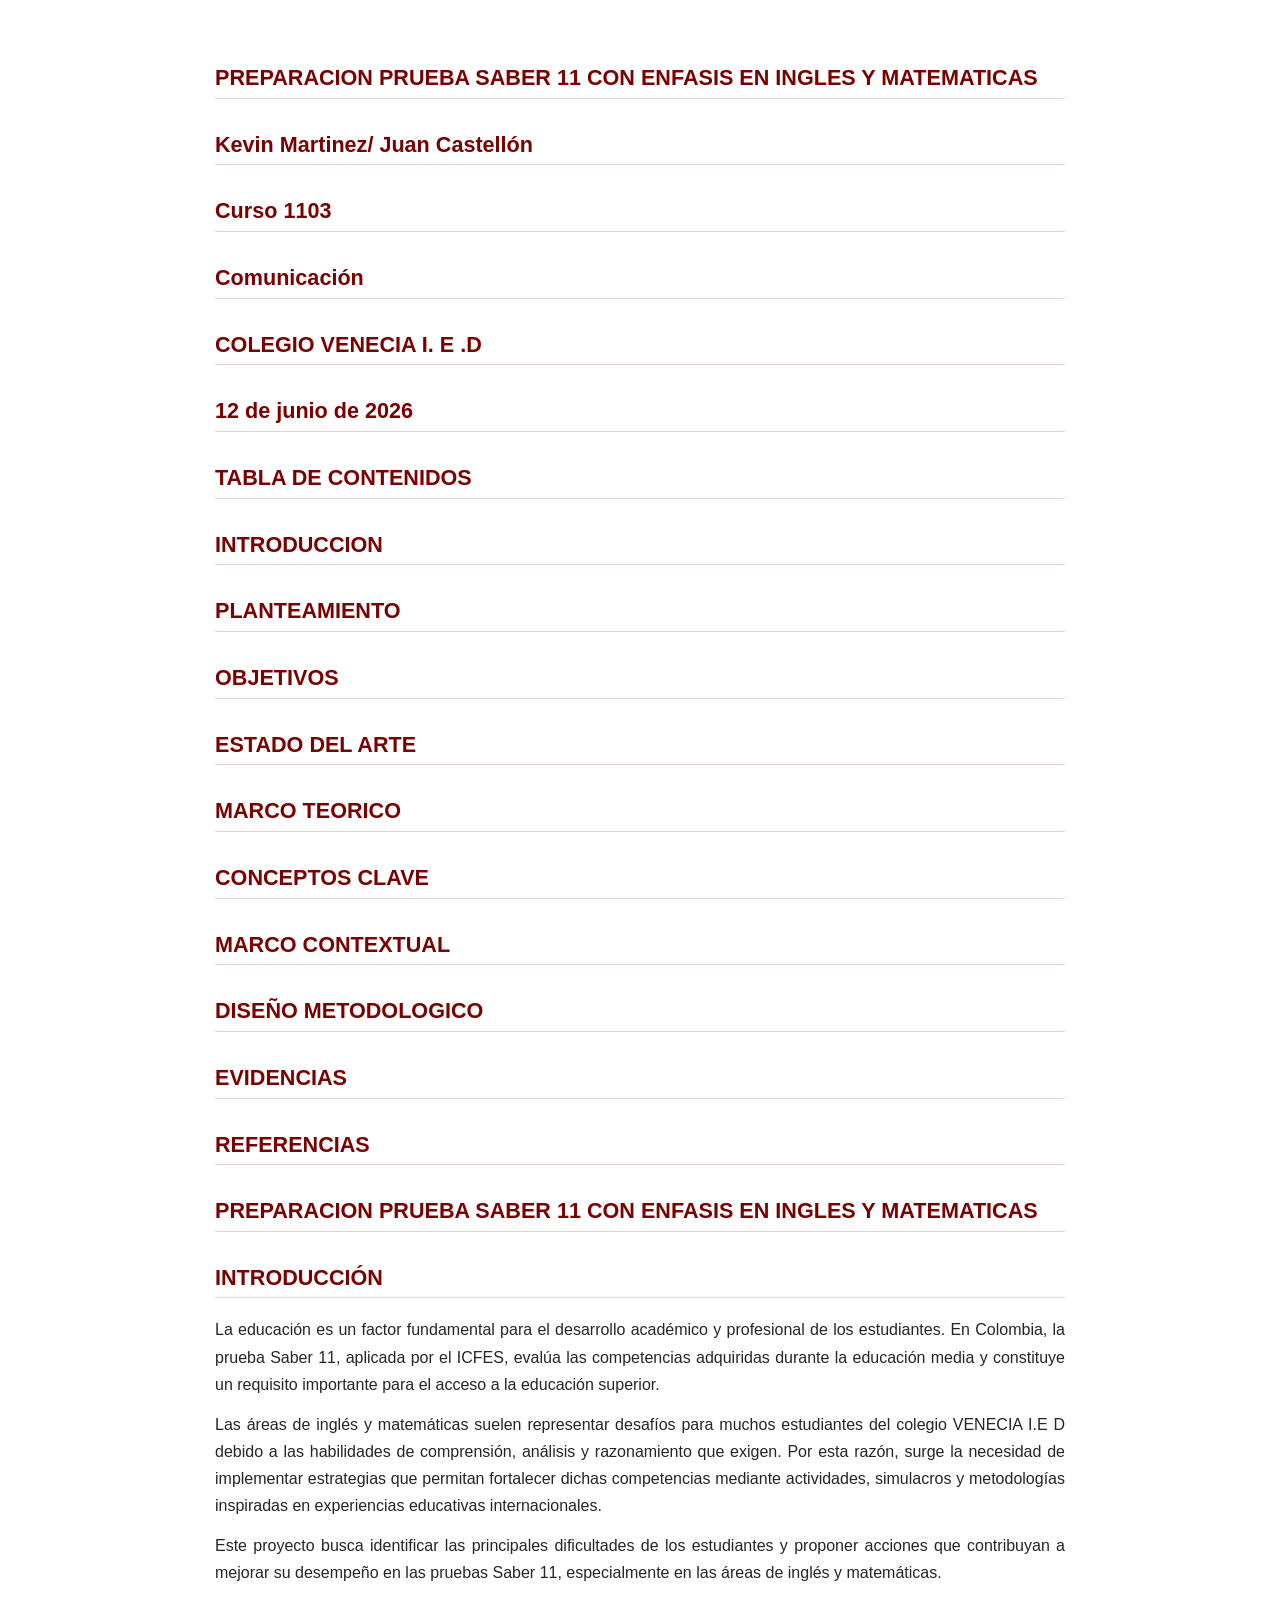
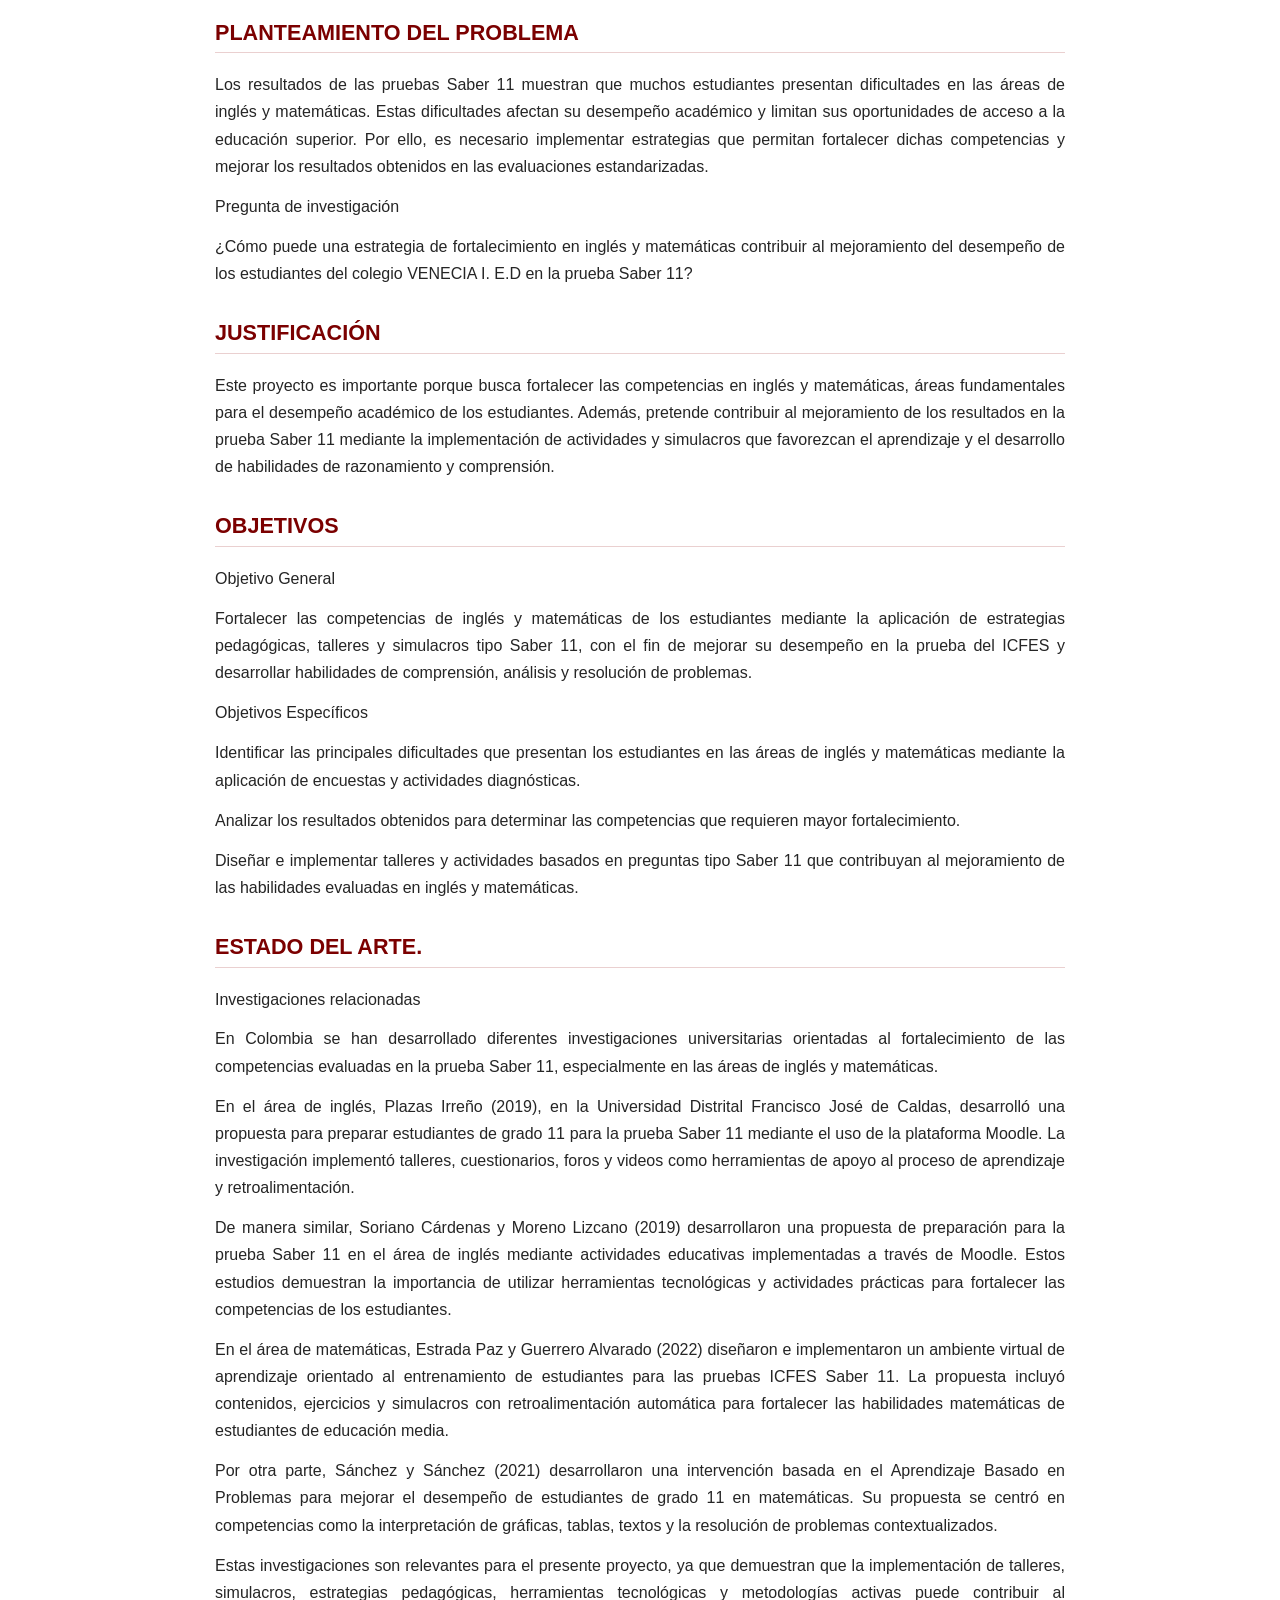
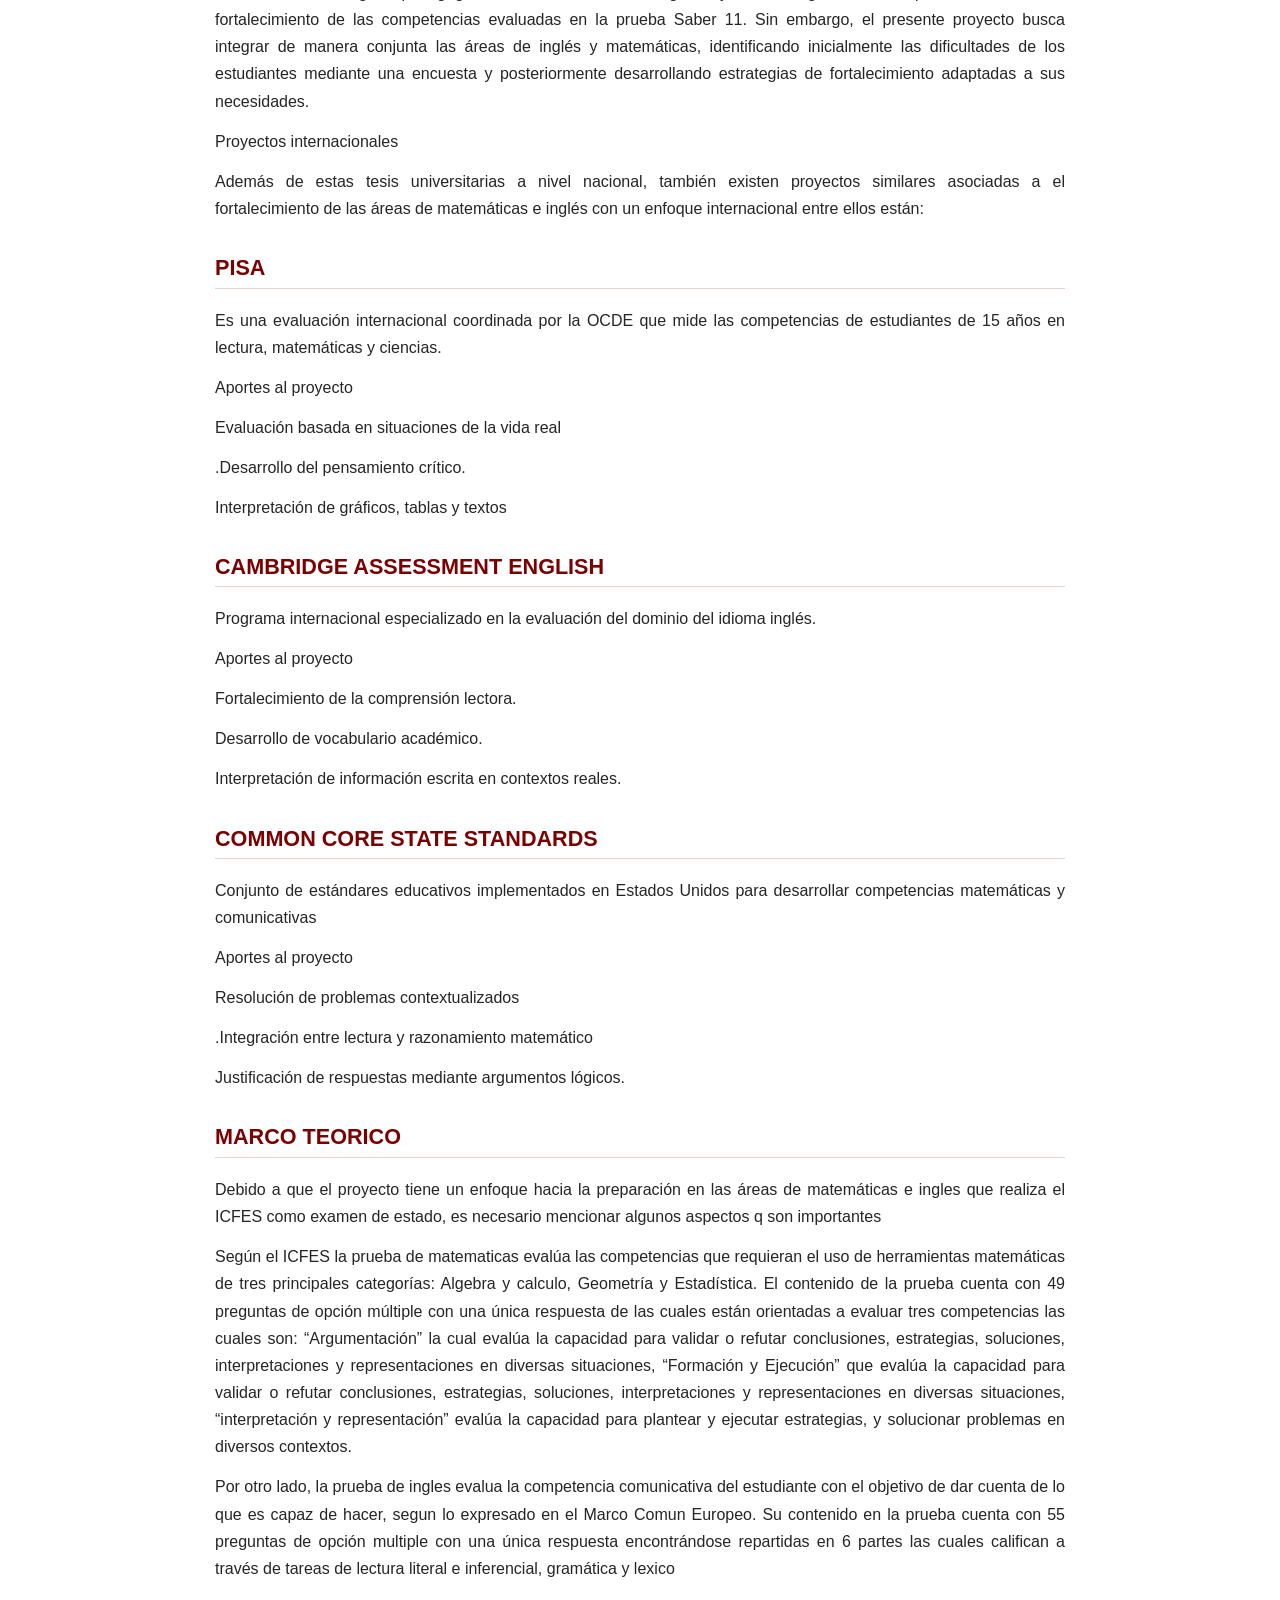
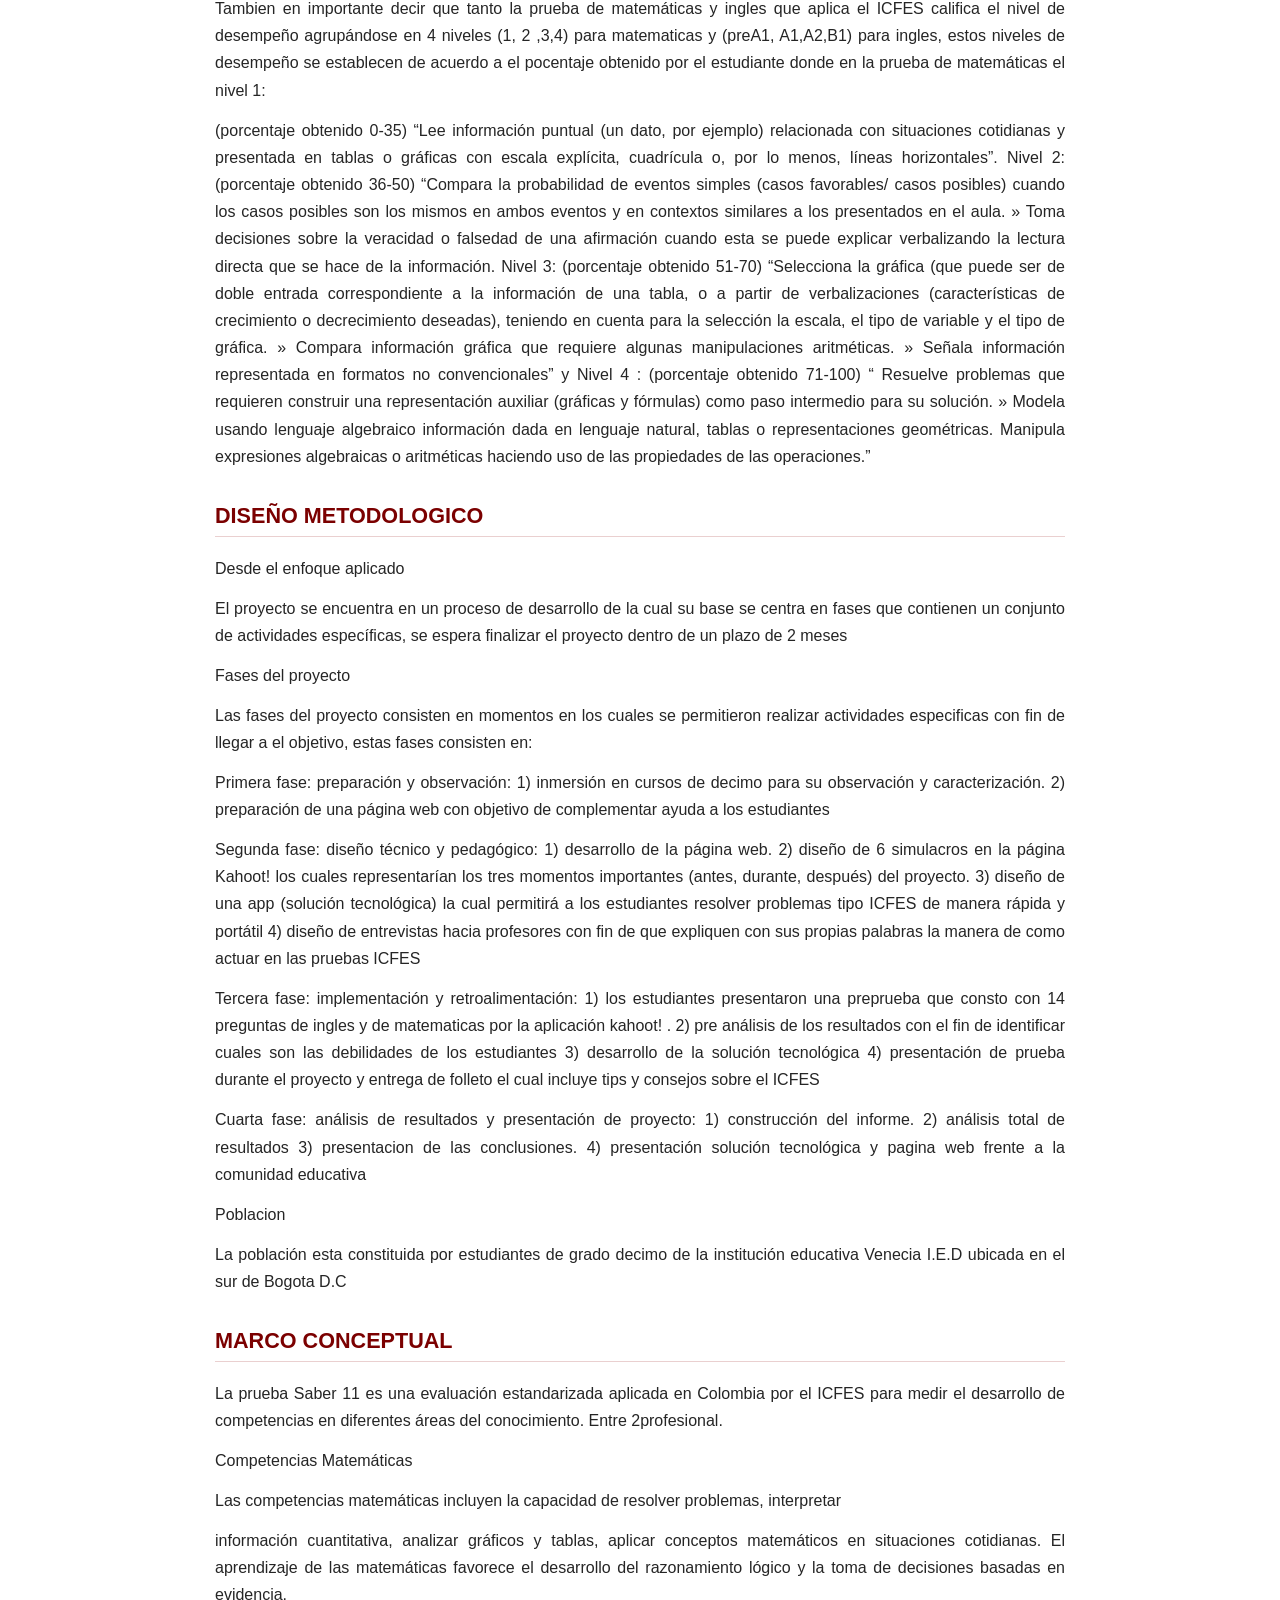
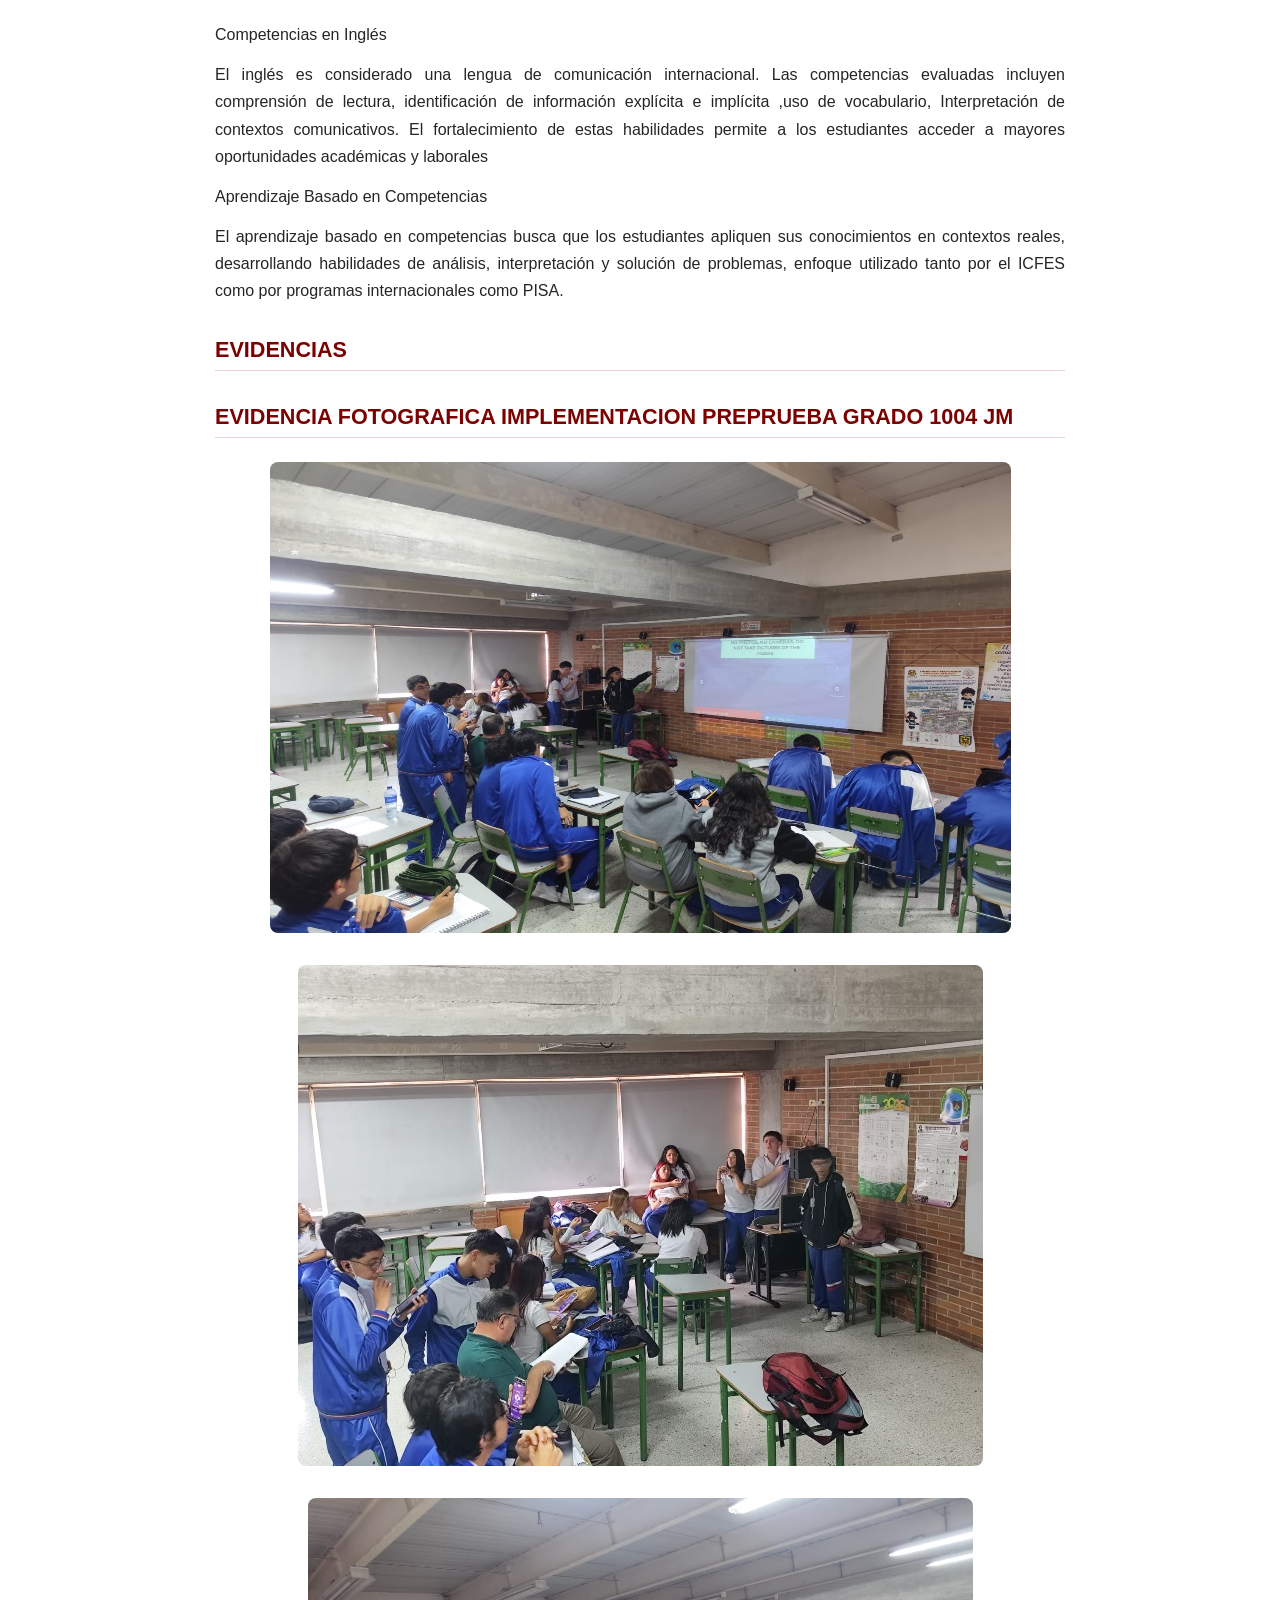
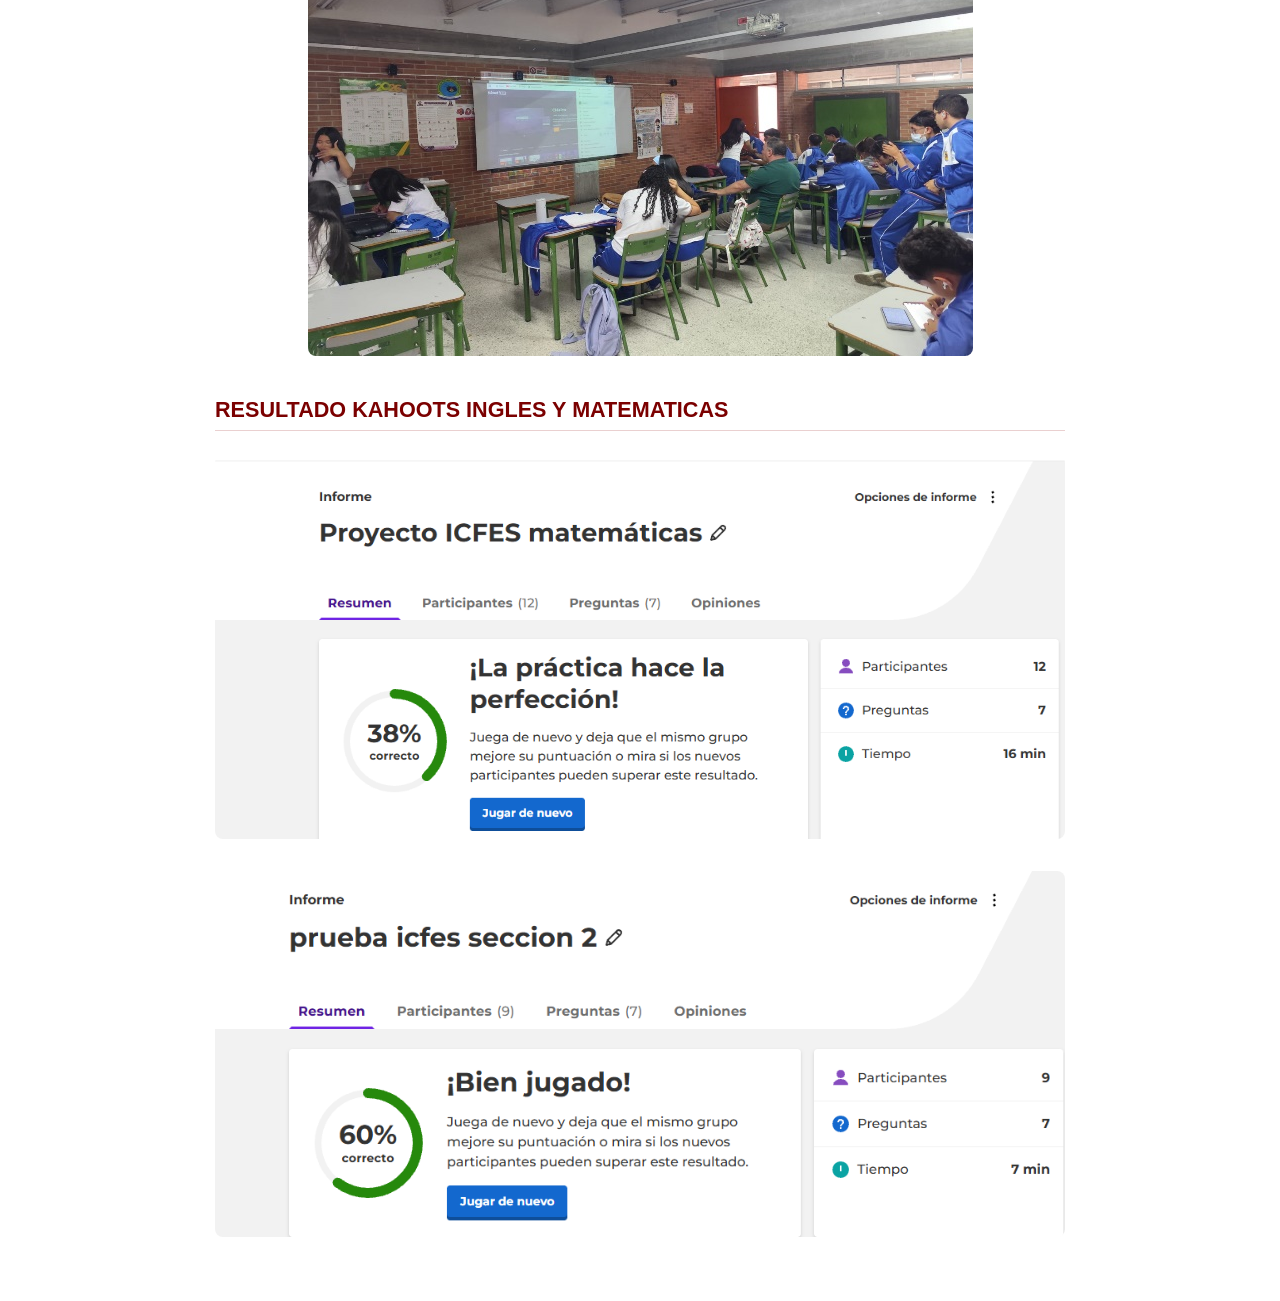
<file: ODIO MI VIDA/documento-proyecto.html>
<!doctype html><html lang="es"><head><meta charset="utf-8"><meta name="viewport" content="width=device-width,initial-scale=1"><title>Documento del proyecto</title><style>body{margin:0;padding:32px;color:#252525;font:16px/1.7 Arial,sans-serif;background:#fff}main{max-width:850px;margin:auto}h1,h2{color:#7b0000;line-height:1.3}h1{font-size:1.8rem}h2{font-size:1.35rem;margin-top:2rem;border-bottom:1px solid #ead0d0;padding-bottom:.35rem}p{margin:.8rem 0;text-align:justify}figure{margin:1.5rem auto;text-align:center}img{max-width:100%;height:auto;border-radius:8px} @media(max-width:600px){body{padding:18px}}</style></head><body><main>
<h2>PREPARACION PRUEBA SABER 11 CON ENFASIS EN INGLES Y MATEMATICAS</h2>
<h2>Kevin Martinez/ Juan Castell&#243;n</h2>
<h2>Curso 1103</h2>
<h2>Comunicaci&#243;n </h2>
<h2>COLEGIO VENECIA I. E .D</h2>
<h2>12 de junio de 2026</h2>
<h2>TABLA DE CONTENIDOS</h2>
<h2>INTRODUCCION</h2>
<h2>PLANTEAMIENTO</h2>
<h2>OBJETIVOS</h2>
<h2>ESTADO DEL ARTE</h2>
<h2>MARCO TEORICO</h2>
<h2>CONCEPTOS CLAVE</h2>
<h2>MARCO CONTEXTUAL</h2>
<h2>DISE&#209;O METODOLOGICO</h2>
<h2>EVIDENCIAS</h2>
<h2>REFERENCIAS</h2>
<h2>PREPARACION PRUEBA SABER 11 CON ENFASIS EN INGLES Y MATEMATICAS</h2>
<h2>INTRODUCCI&#211;N</h2>
<p>La educaci&#243;n es un factor fundamental para el desarrollo acad&#233;mico y profesional de los estudiantes. En Colombia, la prueba Saber 11, aplicada por el ICFES, eval&#250;a las competencias adquiridas durante la educaci&#243;n media y constituye un requisito importante para el acceso a la educaci&#243;n superior.</p>
<p>Las &#225;reas de ingl&#233;s y matem&#225;ticas suelen representar desaf&#237;os para muchos estudiantes del colegio VENECIA I.E D  debido a las habilidades de comprensi&#243;n, an&#225;lisis y razonamiento que exigen. Por esta raz&#243;n, surge la necesidad de implementar estrategias que permitan fortalecer dichas competencias mediante actividades, simulacros y metodolog&#237;as inspiradas en experiencias educativas internacionales.</p>
<p>Este proyecto busca identificar las principales dificultades de los estudiantes y proponer acciones que contribuyan a mejorar su desempe&#241;o en las pruebas Saber 11, especialmente en las &#225;reas de ingl&#233;s y matem&#225;ticas.</p>
<h2>PLANTEAMIENTO DEL PROBLEMA</h2>
<p>Los resultados de las pruebas Saber 11 muestran que muchos estudiantes presentan dificultades en las &#225;reas de ingl&#233;s y matem&#225;ticas. Estas dificultades afectan su desempe&#241;o acad&#233;mico y limitan sus oportunidades de acceso a la educaci&#243;n superior. Por ello, es necesario implementar estrategias que permitan fortalecer dichas competencias y mejorar los resultados obtenidos en las evaluaciones estandarizadas. </p>
<p>Pregunta de investigaci&#243;n  </p>
<p>&#191;C&#243;mo puede una estrategia de fortalecimiento en ingl&#233;s y matem&#225;ticas contribuir al mejoramiento del desempe&#241;o de los estudiantes del colegio VENECIA I. E.D  en la prueba Saber 11?</p>
<h2>JUSTIFICACI&#211;N</h2>
<p>Este proyecto es importante porque busca fortalecer las competencias en ingl&#233;s y matem&#225;ticas, &#225;reas fundamentales para el desempe&#241;o acad&#233;mico de los estudiantes. Adem&#225;s, pretende contribuir al mejoramiento de los resultados en la prueba Saber 11 mediante la implementaci&#243;n de actividades y simulacros que favorezcan el aprendizaje y el desarrollo de habilidades de razonamiento y comprensi&#243;n.</p>
<h2>OBJETIVOS</h2>
<p>Objetivo General</p>
<p>Fortalecer las competencias de ingl&#233;s y matem&#225;ticas de los estudiantes mediante la aplicaci&#243;n de estrategias pedag&#243;gicas, talleres y simulacros tipo Saber 11, con el fin de mejorar su desempe&#241;o en la prueba del ICFES y desarrollar habilidades de comprensi&#243;n, an&#225;lisis y resoluci&#243;n de problemas.</p>
<p>Objetivos Espec&#237;ficos</p>
<p>Identificar las principales dificultades que presentan los estudiantes en las &#225;reas de ingl&#233;s y matem&#225;ticas mediante la aplicaci&#243;n de encuestas y actividades diagn&#243;sticas.</p>
<p>Analizar los resultados obtenidos para determinar las competencias que requieren mayor fortalecimiento.</p>
<p>Dise&#241;ar e implementar talleres y actividades basados en preguntas tipo Saber 11 que contribuyan al mejoramiento de las habilidades evaluadas en ingl&#233;s y matem&#225;ticas.</p>
<h2>ESTADO DEL ARTE.</h2>
<p>Investigaciones relacionadas</p>
<p>En Colombia se han desarrollado diferentes investigaciones universitarias orientadas al fortalecimiento de las competencias evaluadas en la prueba Saber 11, especialmente en las &#225;reas de ingl&#233;s y matem&#225;ticas.</p>
<p>En el &#225;rea de ingl&#233;s, Plazas Irre&#241;o (2019), en la Universidad Distrital Francisco Jos&#233; de Caldas, desarroll&#243; una propuesta para preparar estudiantes de grado 11 para la prueba Saber 11 mediante el uso de la plataforma Moodle. La investigaci&#243;n implement&#243; talleres, cuestionarios, foros y videos como herramientas de apoyo al proceso de aprendizaje y retroalimentaci&#243;n.</p>
<p>De manera similar, Soriano C&#225;rdenas y Moreno Lizcano (2019) desarrollaron una propuesta de preparaci&#243;n para la prueba Saber 11 en el &#225;rea de ingl&#233;s mediante actividades educativas implementadas a trav&#233;s de Moodle. Estos estudios demuestran la importancia de utilizar herramientas tecnol&#243;gicas y actividades pr&#225;cticas para fortalecer las competencias de los estudiantes.</p>
<p>En el &#225;rea de matem&#225;ticas, Estrada Paz y Guerrero Alvarado (2022) dise&#241;aron e implementaron un ambiente virtual de aprendizaje orientado al entrenamiento de estudiantes para las pruebas ICFES Saber 11. La propuesta incluy&#243; contenidos, ejercicios y simulacros con retroalimentaci&#243;n autom&#225;tica para fortalecer las habilidades matem&#225;ticas de estudiantes de educaci&#243;n media.</p>
<p>Por otra parte, S&#225;nchez y S&#225;nchez (2021) desarrollaron una intervenci&#243;n basada en el Aprendizaje Basado en Problemas para mejorar el desempe&#241;o de estudiantes de grado 11 en matem&#225;ticas. Su propuesta se centr&#243; en competencias como la interpretaci&#243;n de gr&#225;ficas, tablas, textos y la resoluci&#243;n de problemas contextualizados.</p>
<p>Estas investigaciones son relevantes para el presente proyecto, ya que demuestran que la implementaci&#243;n de talleres, simulacros, estrategias pedag&#243;gicas, herramientas tecnol&#243;gicas y metodolog&#237;as activas puede contribuir al fortalecimiento de las competencias evaluadas en la prueba Saber 11. Sin embargo, el presente proyecto busca integrar de manera conjunta las &#225;reas de ingl&#233;s y matem&#225;ticas, identificando inicialmente las dificultades de los estudiantes mediante una encuesta y posteriormente desarrollando estrategias de fortalecimiento adaptadas a sus necesidades.</p>
<p>Proyectos internacionales</p>
<p>Adem&#225;s de estas tesis universitarias a nivel nacional, tambi&#233;n existen  proyectos similares asociadas a  el fortalecimiento de las &#225;reas de matem&#225;ticas e ingl&#233;s con un enfoque internacional entre ellos est&#225;n:</p>
<h2>PISA</h2>
<p>Es una evaluaci&#243;n internacional coordinada por la OCDE que mide las competencias de estudiantes de 15 a&#241;os en lectura, matem&#225;ticas y ciencias.</p>
<p>Aportes al proyecto  </p>
<p>Evaluaci&#243;n basada en situaciones de la vida real</p>
<p>.Desarrollo del pensamiento cr&#237;tico.</p>
<p>Interpretaci&#243;n de gr&#225;ficos, tablas y textos</p>
<h2>CAMBRIDGE ASSESSMENT ENGLISH</h2>
<p>Programa internacional especializado en la evaluaci&#243;n del dominio del idioma ingl&#233;s.</p>
<p>Aportes al proyecto</p>
<p>Fortalecimiento de la comprensi&#243;n lectora. </p>
<p>Desarrollo de vocabulario acad&#233;mico. </p>
<p>Interpretaci&#243;n de informaci&#243;n escrita en contextos reales.</p>
<h2>COMMON CORE STATE STANDARDS</h2>
<p>Conjunto de est&#225;ndares educativos implementados en Estados Unidos para desarrollar competencias matem&#225;ticas y comunicativas </p>
<p>Aportes al proyecto</p>
<p>Resoluci&#243;n de problemas contextualizados</p>
<p>.Integraci&#243;n entre lectura y razonamiento matem&#225;tico</p>
<p>Justificaci&#243;n de respuestas mediante argumentos l&#243;gicos.</p>
<h2>MARCO TEORICO</h2>
<p>Debido a que el proyecto tiene un enfoque hacia la preparaci&#243;n en las &#225;reas de matem&#225;ticas e ingles que realiza el ICFES como examen de estado, es necesario mencionar algunos aspectos q son importantes</p>
<p>Seg&#250;n el ICFES la prueba de matematicas eval&#250;a las competencias que requieran el uso de herramientas matem&#225;ticas de tres principales categor&#237;as: Algebra y calculo, Geometr&#237;a y Estad&#237;stica. El contenido de la prueba cuenta con 49 preguntas de opci&#243;n m&#250;ltiple con una &#250;nica respuesta de las cuales est&#225;n orientadas a evaluar tres competencias las cuales son: “Argumentaci&#243;n” la cual eval&#250;a la capacidad para validar o refutar conclusiones, estrategias, soluciones, interpretaciones y representaciones en diversas situaciones, “Formaci&#243;n y Ejecuci&#243;n” que eval&#250;a la capacidad para validar o refutar conclusiones, estrategias, soluciones, interpretaciones y representaciones en diversas situaciones, “interpretaci&#243;n y representaci&#243;n” eval&#250;a la capacidad para plantear y ejecutar estrategias, y solucionar problemas en diversos contextos.</p>
<p>Por otro lado, la prueba de ingles evalua la competencia comunicativa del estudiante con el objetivo de dar cuenta de lo que es capaz de hacer, segun lo expresado en el Marco Comun Europeo. Su contenido en  la prueba cuenta con 55 preguntas de opci&#243;n multiple con una &#250;nica respuesta encontr&#225;ndose repartidas en 6 partes las cuales califican a trav&#233;s de tareas de lectura literal e inferencial, gram&#225;tica y lexico</p>
<p>Tambien en importante decir que tanto la prueba de matem&#225;ticas y ingles que aplica el ICFES califica el nivel de desempe&#241;o agrup&#225;ndose en 4 niveles (1, 2 ,3,4) para matematicas y (preA1, A1,A2,B1) para ingles, estos niveles de desempe&#241;o se establecen de acuerdo a el pocentaje obtenido por el estudiante donde en la prueba de matem&#225;ticas  el nivel 1:</p>
<p>(porcentaje obtenido 0-35) “Lee informaci&#243;n puntual (un dato, por ejemplo) relacionada con situaciones cotidianas y presentada en tablas o gr&#225;ficas con escala expl&#237;cita, cuadr&#237;cula o, por lo menos, l&#237;neas horizontales”. Nivel 2: (porcentaje obtenido 36-50) “Compara la probabilidad de eventos simples (casos favorables/ casos posibles) cuando los casos posibles son los mismos en ambos eventos y en contextos similares a los presentados en el aula. &#187; Toma decisiones sobre la veracidad o falsedad de una afirmaci&#243;n cuando esta se puede explicar verbalizando la lectura directa que se hace de la informaci&#243;n. Nivel 3: (porcentaje obtenido 51-70) “Selecciona la gr&#225;fica (que puede ser de doble entrada correspondiente a la informaci&#243;n de una tabla, o a partir de verbalizaciones (caracter&#237;sticas de crecimiento o decrecimiento deseadas), teniendo en cuenta para la selecci&#243;n la escala, el tipo de variable y el tipo de gr&#225;fica. &#187; Compara informaci&#243;n gr&#225;fica que requiere algunas manipulaciones aritm&#233;ticas. &#187; Se&#241;ala informaci&#243;n representada en formatos no convencionales” y Nivel 4 : (porcentaje obtenido 71-100) “ Resuelve problemas que requieren construir una representaci&#243;n auxiliar (gr&#225;ficas y f&#243;rmulas) como paso intermedio para su soluci&#243;n. &#187; Modela usando lenguaje algebraico informaci&#243;n dada en lenguaje natural, tablas o representaciones geom&#233;tricas.  Manipula expresiones algebraicas o aritm&#233;ticas haciendo uso de las propiedades de las operaciones.”</p>
<h2>DISE&#209;O METODOLOGICO</h2>
<p>Desde el enfoque aplicado</p>
<p>El proyecto se encuentra en un proceso de desarrollo de la cual su base se centra en fases que contienen un conjunto de actividades espec&#237;ficas, se espera finalizar el proyecto dentro de un plazo de 2 meses</p>
<p>Fases del proyecto</p>
<p>Las fases del proyecto consisten en momentos en los cuales se permitieron realizar actividades especificas con fin de llegar a el objetivo, estas fases consisten en:</p>
<p>Primera fase: preparaci&#243;n y observaci&#243;n: 1) inmersi&#243;n en cursos de decimo para su observaci&#243;n y caracterizaci&#243;n. 2) preparaci&#243;n de una p&#225;gina web con objetivo de complementar ayuda a los estudiantes</p>
<p>Segunda fase: dise&#241;o t&#233;cnico y pedag&#243;gico: 1) desarrollo de la p&#225;gina web. 2) dise&#241;o de 6 simulacros en la p&#225;gina Kahoot! los cuales representar&#237;an los tres momentos importantes (antes, durante, despu&#233;s) del proyecto. 3) dise&#241;o de una app (soluci&#243;n tecnol&#243;gica) la cual permitir&#225; a los estudiantes resolver problemas tipo ICFES de manera r&#225;pida y port&#225;til 4) dise&#241;o de entrevistas hacia profesores con fin de que expliquen con sus propias palabras la manera de como actuar en las pruebas ICFES</p>
<p>Tercera fase: implementaci&#243;n y retroalimentaci&#243;n: 1) los estudiantes presentaron una preprueba que consto con 14 preguntas de ingles y de matematicas por la aplicaci&#243;n kahoot! . 2) pre an&#225;lisis de los resultados con el fin de identificar cuales son las debilidades de los estudiantes 3) desarrollo de la soluci&#243;n tecnol&#243;gica 4) presentaci&#243;n de prueba durante el proyecto y entrega de folleto el cual incluye tips y consejos sobre el ICFES</p>
<p>Cuarta fase: an&#225;lisis de resultados y presentaci&#243;n de proyecto: 1) construcci&#243;n del informe. 2) an&#225;lisis total de resultados 3) presentacion de las conclusiones. 4) presentaci&#243;n soluci&#243;n tecnol&#243;gica y pagina web frente a la comunidad educativa</p>
<p>Poblacion </p>
<p> La poblaci&#243;n esta constituida por estudiantes de grado decimo de la instituci&#243;n educativa Venecia I.E.D  ubicada en el sur de Bogota D.C </p>
<h2>MARCO CONCEPTUAL</h2>
<p>La prueba Saber 11 es una evaluaci&#243;n estandarizada aplicada en Colombia por el ICFES para medir el desarrollo de competencias en diferentes &#225;reas del conocimiento. Entre 2profesional.</p>
<p>Competencias Matem&#225;ticas</p>
<p>Las competencias matem&#225;ticas incluyen la capacidad de resolver problemas, interpretar </p>
<p>informaci&#243;n cuantitativa, analizar gr&#225;ficos y tablas, aplicar conceptos matem&#225;ticos en situaciones cotidianas. El aprendizaje de las matem&#225;ticas favorece el desarrollo del razonamiento l&#243;gico y la toma de decisiones basadas en evidencia.</p>
<p>Competencias en Ingl&#233;s</p>
<p>El ingl&#233;s es considerado una lengua de comunicaci&#243;n internacional. Las competencias evaluadas incluyen comprensi&#243;n de lectura, identificaci&#243;n de informaci&#243;n expl&#237;cita e impl&#237;cita ,uso de vocabulario, Interpretaci&#243;n de contextos comunicativos. El fortalecimiento de estas habilidades permite a los estudiantes acceder a mayores oportunidades acad&#233;micas y laborales</p>
<p>Aprendizaje Basado en Competencias</p>
<p>El aprendizaje basado en competencias busca que los estudiantes apliquen sus conocimientos en contextos reales, desarrollando habilidades de an&#225;lisis, interpretaci&#243;n y soluci&#243;n de problemas, enfoque utilizado tanto por el ICFES como por programas internacionales como PISA. </p>
<h2>EVIDENCIAS</h2>
<h2>EVIDENCIA FOTOGRAFICA IMPLEMENTACION PREPRUEBA GRADO 1004 JM</h2>
<figure><img src="documento-media/image1.jpeg" alt="Imagen del documento"></figure>
<figure><img src="documento-media/image2.jpeg" alt="Imagen del documento"></figure>
<figure><img src="documento-media/image3.jpeg" alt="Imagen del documento"></figure>
<h2>RESULTADO KAHOOTS INGLES Y MATEMATICAS </h2>
<figure><img src="documento-media/image4.png" alt="Imagen del documento"></figure>
<figure><img src="documento-media/image5.png" alt="Imagen del documento"></figure>
</main></body></html>
</file>
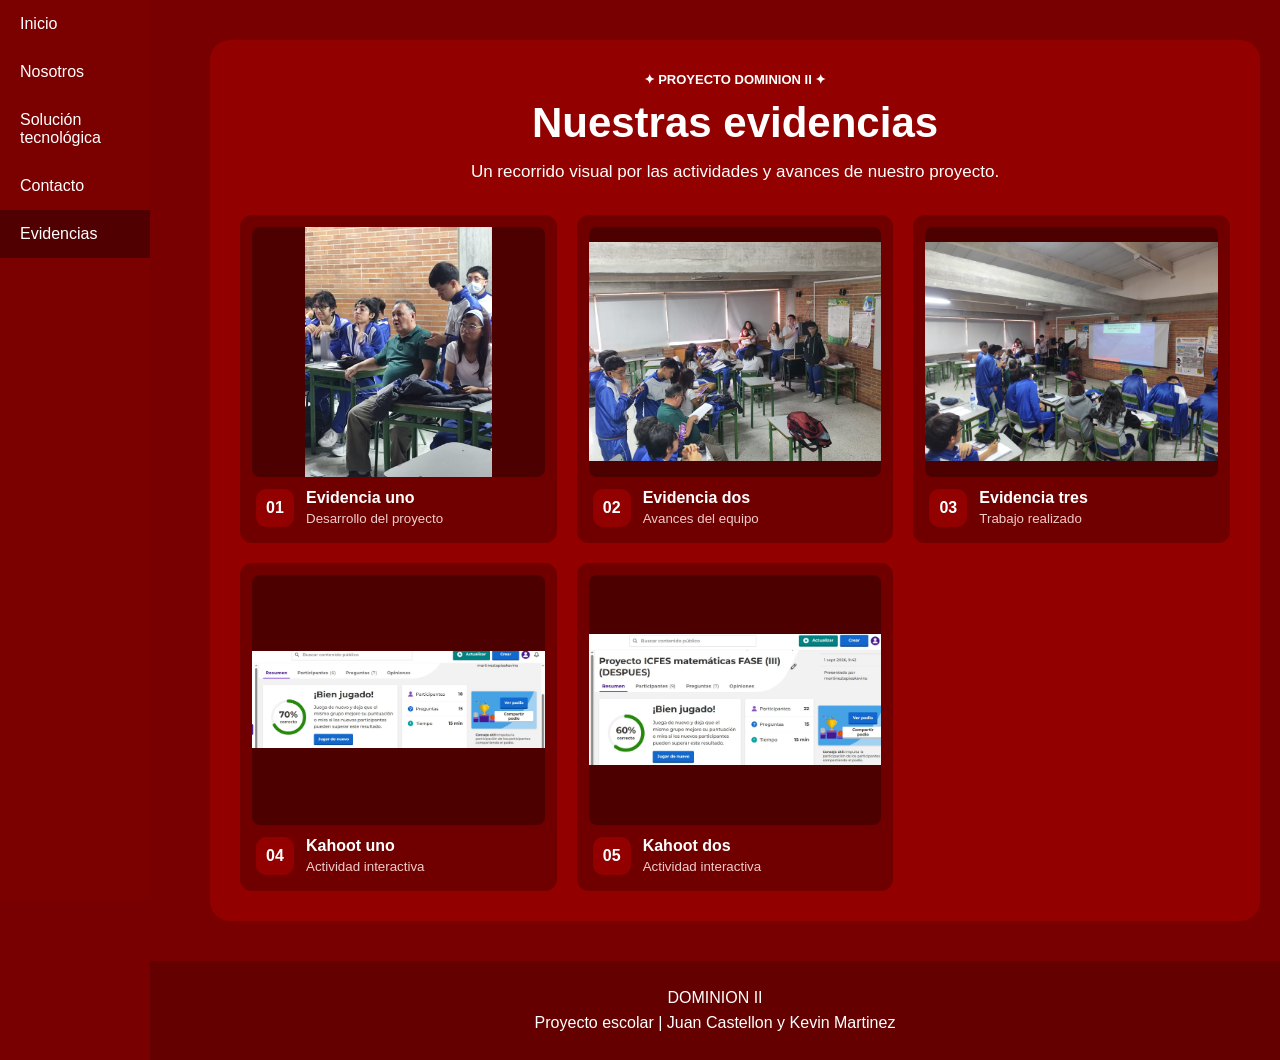
<file: ODIO MI VIDA/evidencias.html>
﻿<!DOCTYPE html>
<html lang="es">
<head>
    <meta charset="UTF-8">
    <meta name="viewport" content="width=device-width, initial-scale=1.0">
    <meta name="theme-color" content="#760d1a">
    <title>EVIDENCIAS | DOMINION II</title>
    <link rel="stylesheet" href="evidencias.css">
</head>
<body>
    <nav class="menu" aria-label="Navegaci&oacute;n principal">
        <ul>
            <li><a href="INICIO.html">Inicio</a></li>
            <li><a href="NOSOTROS.html">Nosotros</a></li>
            <li><a href="S.tecnologica.html">Soluci&oacute;n tecnol&oacute;gica</a></li>
            <li><a href="CONTACTOS.html">Contacto</a></li>
            <li><a class="activo" href="evidencias.html" aria-current="page">Evidencias</a></li>
        </ul>
    </nav>
    <main class="contenido">
        <section class="banner-solucion" aria-labelledby="titulo-evidencias">
            <header class="banner-encabezado">
                <span class="etiqueta">✦ PROYECTO DOMINION II ✦</span>
                <h1 id="titulo-evidencias">Nuestras evidencias</h1>
                <p>Un recorrido visual por las actividades y avances de nuestro proyecto.</p>
            </header>
            <div class="galeria-solucion">
                <figure class="tarjeta-evidencia"><img src="evidenciauno.jpeg" alt="Evidencia uno del proyecto" loading="lazy"><figcaption><span>01</span><div><strong>Evidencia uno</strong><small>Desarrollo del proyecto</small></div></figcaption></figure>
                <figure class="tarjeta-evidencia"><img src="evidenciados.jpeg" alt="Evidencia dos del proyecto" loading="lazy"><figcaption><span>02</span><div><strong>Evidencia dos</strong><small>Avances del equipo</small></div></figcaption></figure>
                <figure class="tarjeta-evidencia"><img src="evidenciatres.jpeg" alt="Evidencia tres del proyecto" loading="lazy"><figcaption><span>03</span><div><strong>Evidencia tres</strong><small>Trabajo realizado</small></div></figcaption></figure>
                <figure class="tarjeta-evidencia tarjeta-kahoot"><img src="kahotuno.jpeg" alt="Actividad Kahoot uno" loading="lazy"><figcaption><span>04</span><div><strong>Kahoot uno</strong><small>Actividad interactiva</small></div></figcaption></figure>
                <figure class="tarjeta-evidencia tarjeta-kahoot"><img src="kahotdos.jpeg" alt="Actividad Kahoot dos" loading="lazy"><figcaption><span>05</span><div><strong>Kahoot dos</strong><small>Actividad interactiva</small></div></figcaption></figure>
            </div>
        </section>
    </main>
    <footer class="footer">
        <p>DOMINION II</p>
        <p>Proyecto escolar | Juan Castellon y Kevin Martinez</p>
    </footer>
</body>
</html>
</file>
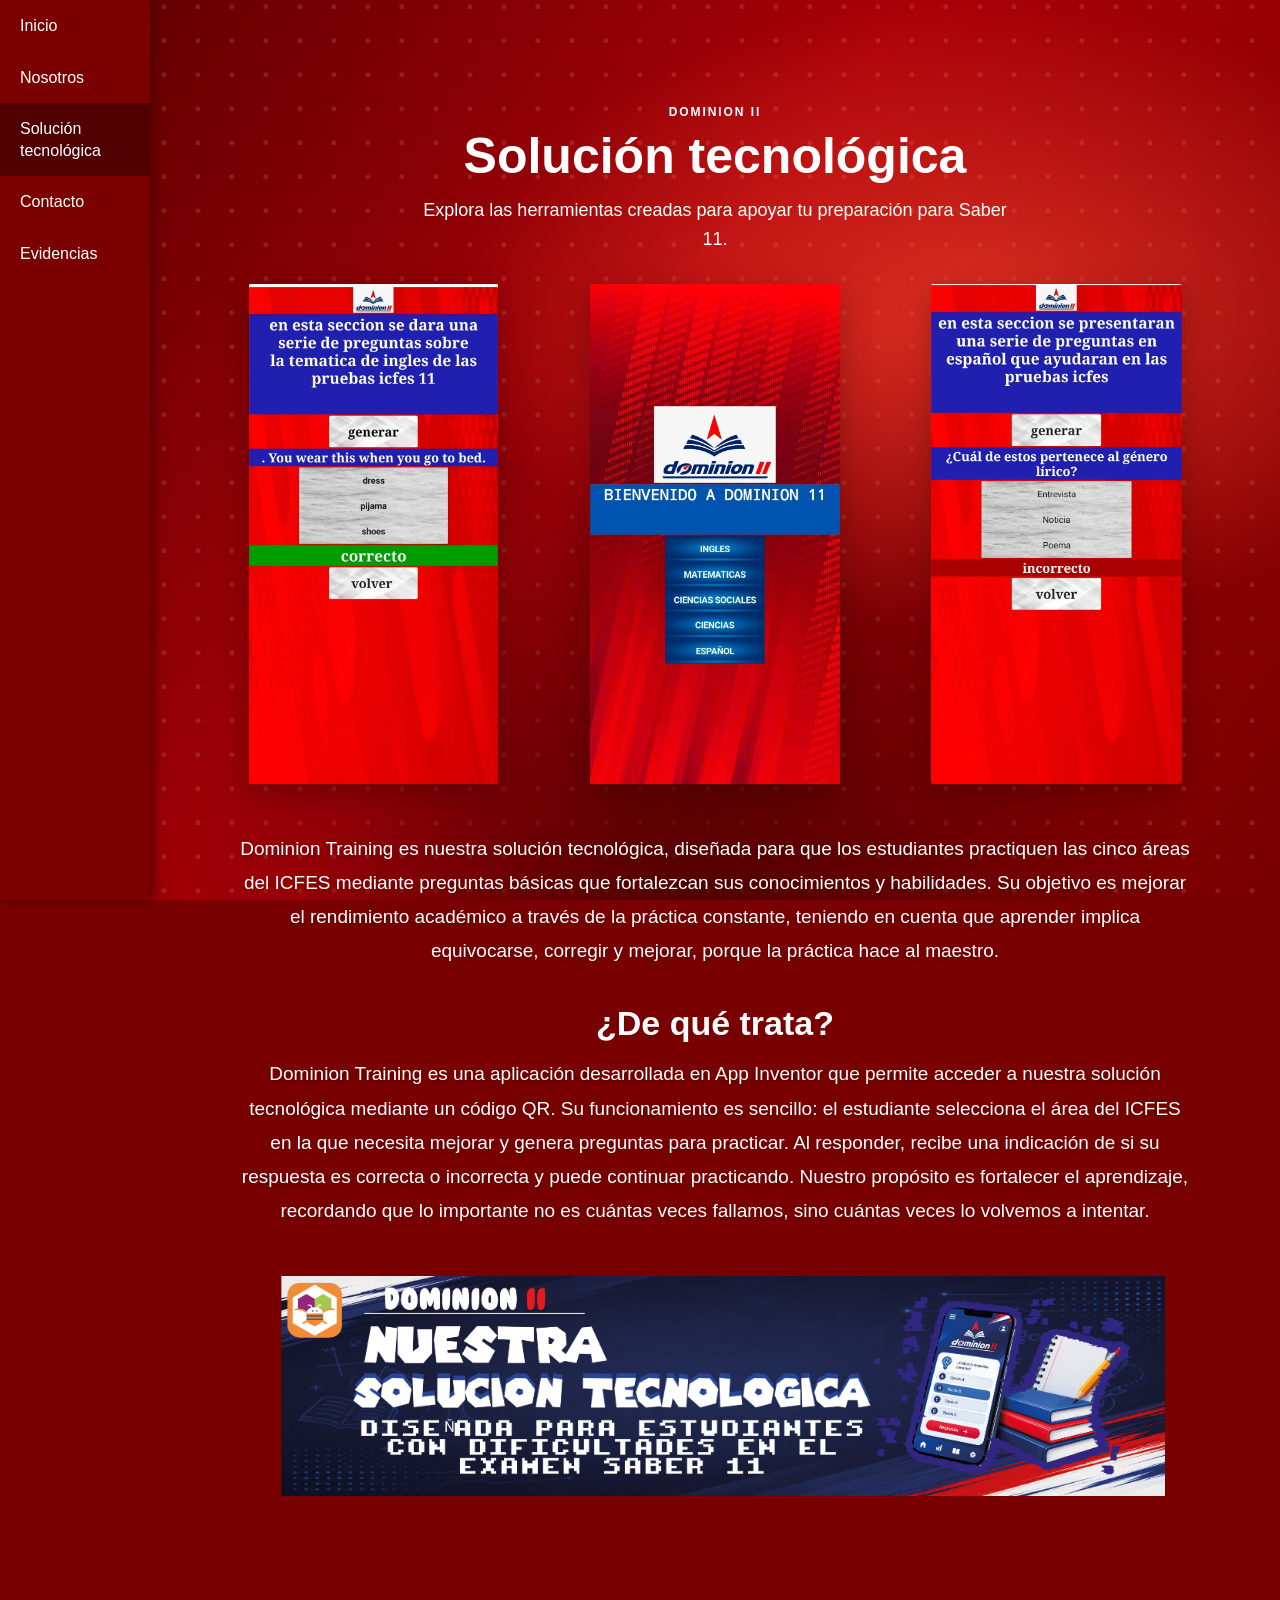
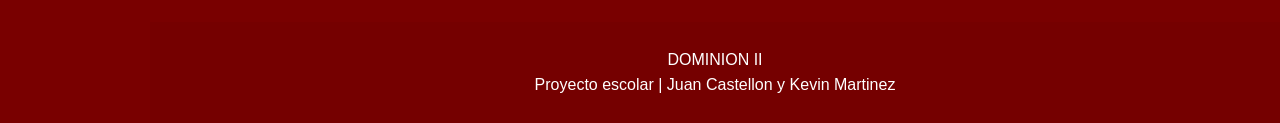
<file: ODIO MI VIDA/S.tecnologica.html>
<!DOCTYPE html>
<html lang="es">
<head>
    <meta charset="UTF-8">
    <meta name="viewport" content="width=device-width, initial-scale=1.0">
    <meta name="theme-color" content="#760d1a">
    <title>Solución tecnológica | DOMINION II</title>
    <link rel="stylesheet" href="S.tecnologica.css">
</head>
<body>
    <nav class="menu" aria-label="Navegación principal">
        <ul>
            <li><a href="INICIO.html">Inicio</a></li>
            <li><a href="NOSOTROS.html">Nosotros</a></li>
            <li><a class="activo" href="S.tecnologica.html" aria-current="page">Solución tecnológica</a></li>
            <li><a href="CONTACTOS.html">Contacto</a></li>
            <li><a href="evidencias.html">Evidencias</a></li>
        </ul>
    </nav>

    <main class="contenido">
        <section class="banner-solucion" aria-labelledby="titulo-solucion">
            <header class="banner-encabezado">
                <span class="etiqueta">DOMINION II</span>
                <h1 id="titulo-solucion">Solución tecnológica</h1>
                <p>Explora las herramientas creadas para apoyar tu preparación para Saber 11.</p>
            </header>
            <div class="galeria-solucion">
                <img src="sexito.jpeg" alt="Pantalla de preguntas de español">
                <img src="sexidos.jpeg" alt="Menú de materias de Dominion II">
                <img src="sexitotres.jpeg" alt="Pantalla de preguntas de ciencias sociales">
            </div>
        </section>
        <section class="descripcion-solucion" aria-label="Descripción de Dominion Training">
            <p>Dominion Training es nuestra solución tecnológica, diseñada para que los estudiantes practiquen las cinco áreas del ICFES mediante preguntas básicas que fortalezcan sus conocimientos y habilidades. Su objetivo es mejorar el rendimiento académico a través de la práctica constante, teniendo en cuenta que aprender implica equivocarse, corregir y mejorar, porque la práctica hace al maestro.</p>
        </section>
        <section class="detalle-solucion" aria-labelledby="titulo-detalle">
            <h2 id="titulo-detalle">¿De qué trata?</h2>
            <p>Dominion Training es una aplicación desarrollada en App Inventor que permite acceder a nuestra solución tecnológica mediante un código QR. Su funcionamiento es sencillo: el estudiante selecciona el área del ICFES en la que necesita mejorar y genera preguntas para practicar. Al responder, recibe una indicación de si su respuesta es correcta o incorrecta y puede continuar practicando. Nuestro propósito es fortalecer el aprendizaje, recordando que lo importante no es cuántas veces fallamos, sino cuántas veces lo volvemos a intentar.</p>
        </section>
        <img class="banner-solucion-final" src="SOLUCION BANNER.png" alt="Banner de la solución tecnológica Dominion Training">
    </main>
    <footer class="footer">
        <p>DOMINION II</p>
        <p>Proyecto escolar | Juan Castellon y Kevin Martinez</p>
    </footer>
</body>
</html>
</file>
<file: ODIO MI VIDA/evidencias.css>
﻿
* {
    box-sizing: border-box;
    margin: 0;
    padding: 0;
}

body {
    min-height: 100vh;
    font-family: Arial, sans-serif;
    color: white;
    background: #790000;
}


.menu {
    position: fixed;
    top: 0;
    bottom: 0;
    left: 0;
    width: 150px;
    background: #7b0000;
}

.menu ul {
    list-style: none;
}

.menu a {
    display: block;
    padding: 15px 20px;
    color: white;
    text-decoration: none;
}

.menu a:hover,
.menu a.activo {
    background: #500000;
}


.contenido {
    width: calc(100% - 190px);
    min-height: 100vh;
    margin-left: 190px;
    padding: 40px 20px;
}

.banner-solucion {
    max-width: 1200px;
    margin: 0 auto;
    padding: 30px;
    border-radius: 20px;
    background: #920000;
    text-align: center;
}

.banner-encabezado {
    margin-bottom: 30px;
}

.etiqueta {
    display: inline-block;
    margin-bottom: 12px;
    font-size: 13px;
    font-weight: bold;
}

.banner-encabezado h1 {
    font-size: 42px;
}

.banner-encabezado p {
    margin-top: 12px;
    font-size: 17px;
    line-height: 1.5;
}


.galeria-solucion {
    display: grid;
    grid-template-columns: repeat(3, 1fr);
    gap: 20px;
}

.tarjeta-evidencia {
    padding: 12px;
    border-radius: 12px;
    background: #700000;
    text-align: left;
}

.tarjeta-evidencia img {
    display: block;
    width: 100%;
    height: 250px;
    border-radius: 8px;
    background: #4d0000;
    object-fit: contain;
}

.tarjeta-evidencia figcaption {
    display: flex;
    align-items: center;
    gap: 12px;
    padding: 12px 4px 4px;
}

.tarjeta-evidencia figcaption > span {
    display: flex;
    width: 38px;
    height: 38px;
    align-items: center;
    justify-content: center;
    border-radius: 10px;
    background: #920000;
    font-weight: bold;
}

.tarjeta-evidencia figcaption div {
    display: flex;
    flex-direction: column;
    gap: 4px;
}

.tarjeta-evidencia small {
    color: #f0cccc;
}


.footer {
    margin-left: 150px;
    padding: 24px;
    background: #650000;
    text-align: center;
    line-height: 1.6;
}


@media (max-width: 800px) {
    .galeria-solucion {
        grid-template-columns: repeat(2, 1fr);
    }
}

@media (max-width: 600px) {
    .menu {
        position: static;
        width: 100%;
    }

    .menu ul {
        display: flex;
        overflow-x: auto;
    }

    .menu a {
        padding: 12px;
        white-space: nowrap;
    }

    .contenido {
        width: 100%;
        margin: 0;
        padding: 20px 12px;
    }

    .banner-solucion {
        padding: 20px 12px;
    }

    .banner-encabezado h1 {
        font-size: 32px;
    }

    .galeria-solucion {
        grid-template-columns: 1fr;
    }

    .tarjeta-evidencia {
        width: 100%;
        max-width: 400px;
        margin: 0 auto;
    }

    .footer {
        margin-left: 0;
    }
}
</file>
<file: ODIO MI VIDA/S.tecnologica.css>
* {
    box-sizing: border-box;
    margin: 0;
    padding: 0;
}

body {
    min-height: 100vh;
    overflow-x: hidden;
    font-family: Arial, sans-serif;
    color: white;
    background: #790000;
    background-image:
        radial-gradient(ellipse at 76% 35%, rgba(255, 74, 50, .62), transparent 38%),
        radial-gradient(ellipse at 54% 110%, rgba(46, 0, 0, .72), transparent 52%),
        radial-gradient(circle at 82% 20%, rgba(255, 218, 150, .14) 0 2px, transparent 3px),
        linear-gradient(125deg, #570000, #a90008 48%, #780000);
    background-size: auto, auto, 34px 34px, auto;
    background-attachment: fixed;
}

.menu {
    position: fixed;
    inset: 0 auto 0 0;
    z-index: 5;
    width: 150px;
    background: #7b0000;
    box-shadow: 3px 0 10px #500000;
}

.menu ul { list-style: none; }
.menu li { position: relative; }
.menu a {
    display: block;
    padding: 15px 20px;
    color: white;
    text-decoration: none;
    line-height: 1.35;
}
.menu a:hover, .menu a.activo { background: #500000; }

.contenido {
    width: min(1250px, calc(100% - 190px));
    min-height: 100vh;
    margin: 0 auto;
    padding: 54px 0;
    transform: translateX(75px);
    display: flex;
    flex-direction: column;
    align-items: center;
    justify-content: flex-start;
}

.banner-solucion {
    width: 100%;
    padding: clamp(24px, 4vw, 48px);
    text-align: center;
}

.banner-encabezado { margin: 0 auto 30px; }
.etiqueta {
    display: inline-block;
    margin-bottom: 10px;
    color: white;
    font-size: 12px;
    font-weight: 700;
    letter-spacing: .16em;
}
.banner-encabezado h1 {
    font-size: clamp(30px, 4.5vw, 50px);
    line-height: 1.1;
}
.banner-encabezado p {
    max-width: 600px;
    margin: 12px auto 0;
    color: white;
    font-size: clamp(15px, 2vw, 18px);
    line-height: 1.6;
}

.galeria-solucion {
    display: grid;
    grid-template-columns: repeat(3, minmax(0, 1fr));
    align-items: center;
    justify-items: center;
    gap: clamp(12px, 2.4vw, 30px);
}
.galeria-solucion img {
    display: block;
    width: 100%;
    max-width: 260px;
    max-height: min(58vh, 500px);
    aspect-ratio: 1 / 2;
    object-fit: contain;
    border-radius: 8px;
    filter: drop-shadow(0 10px 15px rgba(30, 0, 0, .28));
    translate: 0 0;
    animation: flotar-suave 5.5s ease-in-out infinite;
    transition: transform .3s ease, filter .3s ease;
}
.galeria-solucion img:nth-child(2) { animation-delay: .35s; }
.galeria-solucion img:nth-child(3) { animation-delay: .7s; }
.galeria-solucion img:hover {
    transform: scale(1.015);
    translate: 0 -5px;
    filter: drop-shadow(0 14px 18px rgba(30, 0, 0, .35));
}

@keyframes flotar-suave {
    0%, 100% { translate: 0 0; }
    50% { translate: 0 -5px; }
}

.descripcion-solucion,
.detalle-solucion {
    width: min(100%, 1000px);
    margin: 0 auto;
    padding: 0 22px 32px;
    color: white;
    text-align: center;
}
.descripcion-solucion p,
.detalle-solucion p {
    font-family: 'Trebuchet MS', 'Segoe UI', sans-serif;
    font-size: clamp(16px, 1.8vw, 19px);
    font-weight: 500;
    line-height: 1.8;
    text-wrap: pretty;
    text-shadow: 0 2px 5px rgba(50, 0, 0, .35);
}
.detalle-solucion { padding-top: 4px; padding-bottom: 48px; }
.detalle-solucion h2 {
    margin-bottom: 14px;
    color: white;
    font-family: 'Trebuchet MS', 'Segoe UI', sans-serif;
    font-size: clamp(25px, 3vw, 34px);
}

.banner-solucion-final {
    display: block;
    width: min(900px, 100%);
    height: auto;
    margin: 0 auto 32px;
    object-fit: contain;
    transition: transform 220ms ease;
}
.banner-solucion-final:hover { transform: scale(1.315); }

.footer {
    width: calc(100% - 150px);
    margin: 40px 0 0 150px;
    padding: 25px;
    background: #750000;
    color: #fff;
    text-align: center;
    line-height: 1.6;
}

@media (max-width: 900px) {
    .contenido { width: calc(100% - 180px); margin: 0 0 0 165px; transform: none; }
    .galeria-solucion img { max-height: 45vh; }
}

@media (max-width: 700px) {
    .menu {
        position: sticky;
        width: 100%;
        height: auto;
    }
    .menu ul { display: flex; overflow-x: auto; }
    .menu li { flex: 0 0 auto; }
    .menu a { padding: 13px 12px; font-size: 13px; }
    .contenido {
        width: auto;
        min-height: calc(100vh - 48px);
        margin: 0;
        padding: 24px 16px;
        transform: none;
    }
    .footer { width: 100%; margin: 32px 0 0; }
    .banner-solucion { padding: 24px 16px; }
    .banner-solucion-final { margin-bottom: 22px; }
    .banner-encabezado { margin-bottom: 22px; }
    .galeria-solucion { grid-template-columns: 1fr; gap: 18px; }
    .galeria-solucion img { width: min(78%, 260px); max-height: 60vh; }
    .descripcion-solucion,
    .detalle-solucion { padding-right: 4px; padding-left: 4px; }
}

@media (prefers-reduced-motion: reduce) {
    .galeria-solucion img { animation: none; transition: none; }
    .banner-solucion-final { transition: none; }
}
</file>
